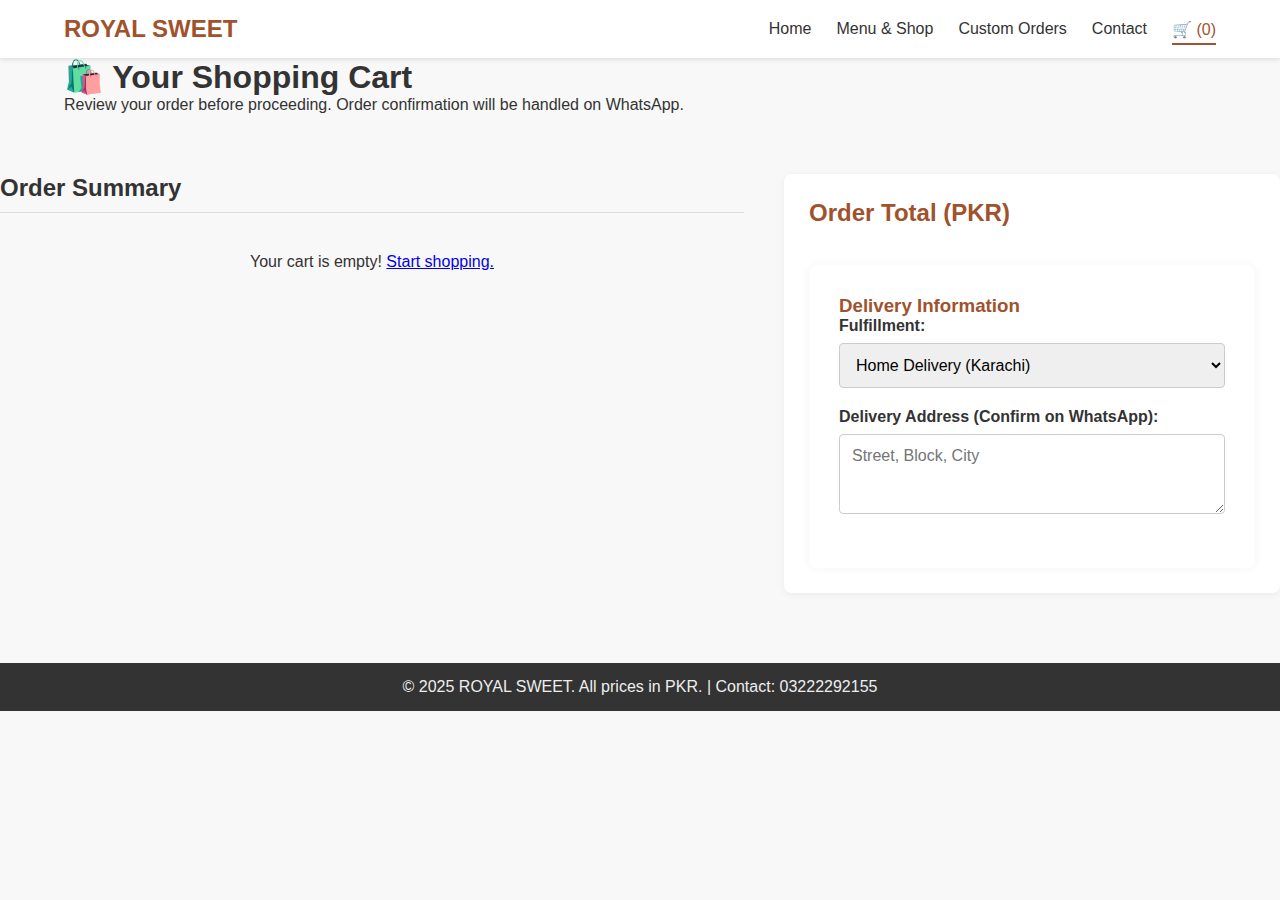
<file: Bakery App/cart.html>
<!DOCTYPE html>
<html lang="en">
<head>
    <meta charset="UTF-8">
    <meta name="viewport" content="width=device-width, initial-scale=1.0">
    <title>Your Cart - ROYAL SWEET</title>
    <link rel="stylesheet" href="style.css">
</head>
<body>
    <header>
        <nav>
            <div class="logo">ROYAL SWEET</div>
            <ul>
                <li><a href="index.html">Home</a></li>
                <li><a href="menu.html">Menu & Shop</a></li>
                <li><a href="custom.html">Custom Orders</a></li>
                <li><a href="contact.html">Contact</a></li>
                <li><a href="cart.html" class="active cart-link">🛒 (0)</a></li>
            </ul>
        </nav>
    </header>

    <section class="cart-hero container">
        <h1>🛍️ Your Shopping Cart</h1>
        <p>Review your order before proceeding. Order confirmation will be handled on WhatsApp.</p>
    </section>

    <section class="checkout-layout container">
        
        <div class="cart-items-list">
            <h2>Order Summary</h2>
        </div>
        
        <div class="checkout-summary">
            <h2>Order Total (PKR)</h2>
            <div class="summary-details">
            </div>
            
            <br>
            <form action="#" method="POST" class="custom-form">
                <h3>Delivery Information</h3>
                <div class="form-group">
                    <label for="option">Fulfillment:</label>
                    <select id="option" name="fulfillment_option">
                        <option value="delivery">Home Delivery (Karachi)</option>
                        <option value="pickup">Self Pick-up (Store)</option>
                    </select>
                </div>
                <div class="form-group">
                    <label for="address">Delivery Address (Confirm on WhatsApp):</label>
                    <textarea id="address" name="delivery_address" rows="3" required placeholder="Street, Block, City"></textarea>
                </div>
                
                <button type="submit" class="btn primary-btn large-btn">Order via WhatsApp (PKR Total)</button>
            </form>
        </div>
    </section>

    <footer>
        <p>&copy; 2025 ROYAL SWEET. All prices in PKR. | Contact: 03222292155</p>
    </footer>
    <script src="app.js" defer></script>
</body>
</html>
</file>
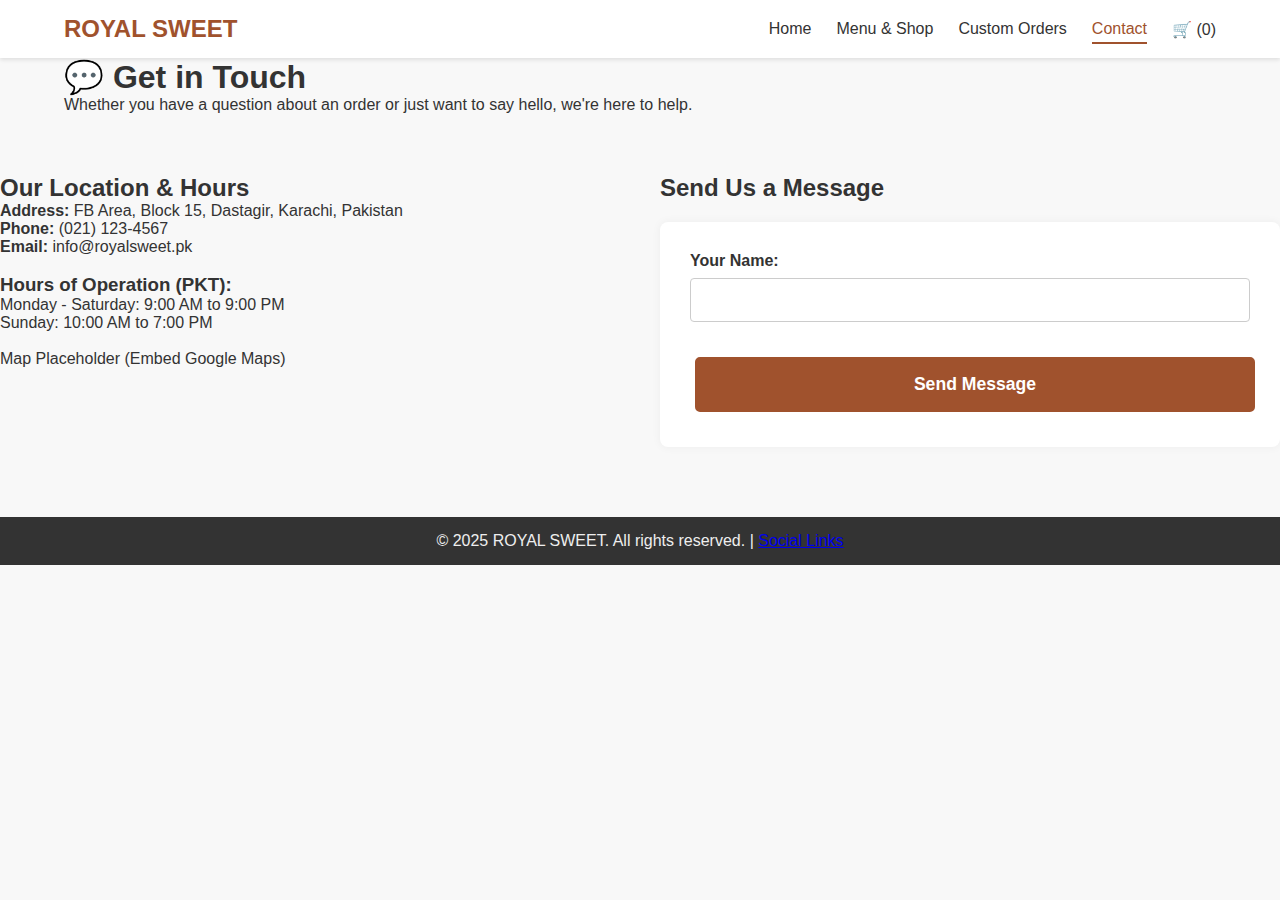
<file: Bakery App/contact.html>
<!DOCTYPE html>
<html lang="en">
<head>
    <meta charset="UTF-8">
    <meta name="viewport" content="width=device-width, initial-scale=1.0">
    <title>Contact Us - ROYAL SWEET</title>
    <link rel="stylesheet" href="style.css">
</head>
<body>
    <header>
        <nav>
            <div class="logo">ROYAL SWEET</div>
            <ul>
                <li><a href="index.html">Home</a></li>
                <li><a href="menu.html">Menu & Shop</a></li>
                <li><a href="custom.html">Custom Orders</a></li>
                <li><a href="contact.html" class="active">Contact</a></li>
                <li><a href="cart.html" class="cart-link">🛒 (0)</a></li>
            </ul>
        </nav>
    </header>
    
    <section class="contact-hero container">
        <h1>💬 Get in Touch</h1>
        <p>Whether you have a question about an order or just want to say hello, we're here to help.</p>
    </section>

    <section class="contact-details container">
        <div class="contact-info">
            <h2>Our Location & Hours</h2>
            <p><strong>Address:</strong> FB Area, Block 15, Dastagir, Karachi, Pakistan</p>
            <p><strong>Phone:</strong> (021) 123-4567</p>
            <p><strong>Email:</strong> info@royalsweet.pk</p>
            <br>
            <h3>Hours of Operation (PKT):</h3>
            <ul>
                <li>Monday - Saturday: 9:00 AM to 9:00 PM</li>
                <li>Sunday: 10:00 AM to 7:00 PM</li>
            </ul>
            
            <br>
            <div class="map-placeholder">
                
                <p>Map Placeholder (Embed Google Maps)</p>
            </div>
        </div>

        <div class="contact-form-area">
            <h2>Send Us a Message</h2>
            <form action="/submit-contact" method="POST" class="custom-form">
                <div class="form-group">
                    <label for="name">Your Name:</label>
                    <input type="text" id="name" name="name" required>
                </div>
                <button type="submit" class="btn primary-btn large-btn">Send Message</button>
            </form>
        </div>
    </section>

    <footer>
        <p>&copy; 2025 ROYAL SWEET. All rights reserved. | <a href="#">Social Links</a></p>
    </footer>
    <script src="app.js" defer></script>
</body>
</html>
</file>
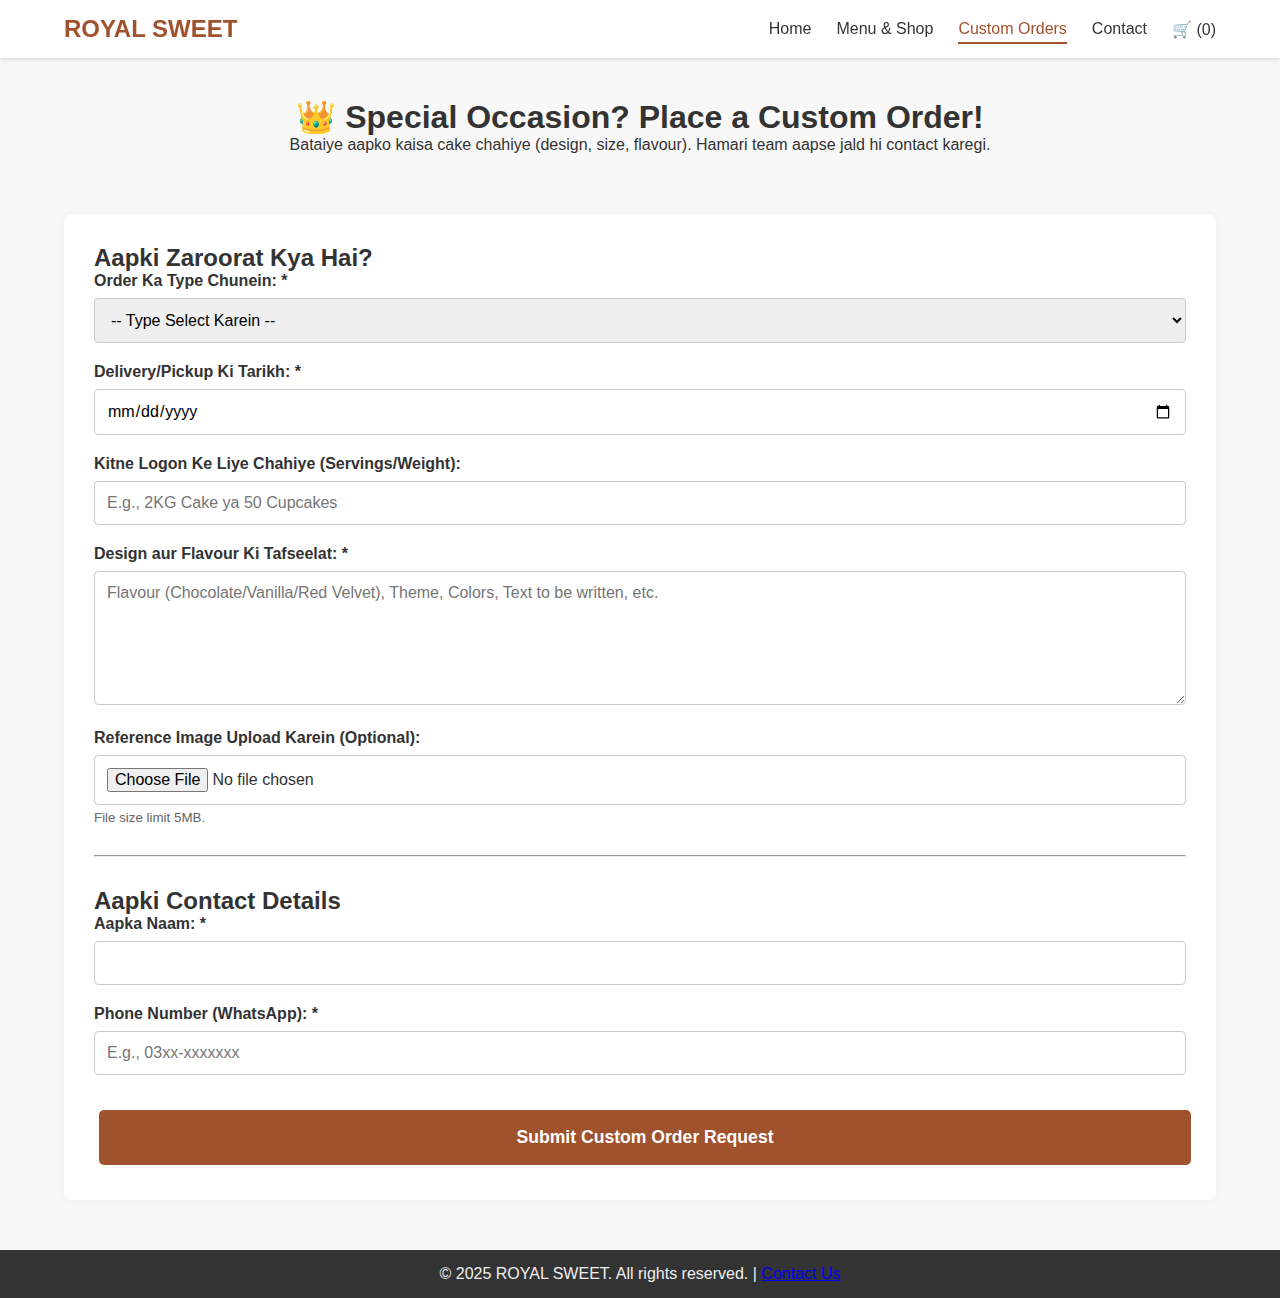
<file: Bakery App/custom.html>
<!DOCTYPE html>
<html lang="en">
<head>
    <meta charset="UTF-8">
    <meta name="viewport" content="width=device-width, initial-scale=1.0">
    <title>Custom Orders - ROYAL SWEET</title>
    <link rel="stylesheet" href="style.css">
</head>
<body>
    <header>
        <nav>
            <div class="logo">ROYAL SWEET</div>
            <ul>
                <li><a href="index.html">Home</a></li>
                <li><a href="menu.html">Menu & Shop</a></li>
                <li><a href="custom.html" class="active">Custom Orders</a></li>
                <li><a href="contact.html">Contact</a></li>
                <li><a href="cart.html" class="cart-link">🛒 (0)</a></li>
            </ul>
        </nav>
    </header>
    
    <section class="custom-order-hero container" style="text-align: center; padding: 40px 0;">
        <h1>👑 Special Occasion? Place a Custom Order!</h1>
        <p>Bataiye aapko kaisa cake chahiye (design, size, flavour). Hamari team aapse jald hi contact karegi.</p>
    </section>

    <section class="custom-form-section container">
        <form action="#" class="custom-form" onsubmit="alert('Aapki Custom Order ki request mil gayi hai! Hum jald hi aapse contact karenge.'); return false;">
            
            <h2>Aapki Zaroorat Kya Hai?</h2>
            
            <div class="form-group">
                <label for="order-type">Order Ka Type Chunein: *</label>
                <select id="order-type" name="order_type" required>
                    <option value="">-- Type Select Karein --</option>
                    <option value="cake">Custom Cake (Birthday, Wedding, etc.)</option>
                    <option value="cupcakes">Custom Cupcakes/Desserts</option>
                    <option value="bulk">Bulk Order (Large Quantity)</option>
                    <option value="other">Doosra (Other)</option>
                </select>
            </div>

            <div class="form-group">
                <label for="date">Delivery/Pickup Ki Tarikh: *</label>
                <input type="date" id="date" name="required_date" required min="2025-01-01"> </div>

            <div class="form-group">
                <label for="servings">Kitne Logon Ke Liye Chahiye (Servings/Weight):</label>
                <input type="text" id="servings" name="servings" placeholder="E.g., 2KG Cake ya 50 Cupcakes">
            </div>

            <div class="form-group">
                <label for="details">Design aur Flavour Ki Tafseelat: *</label>
                <textarea id="details" name="details" rows="6" required placeholder="Flavour (Chocolate/Vanilla/Red Velvet), Theme, Colors, Text to be written, etc."></textarea>
            </div>

            <div class="form-group">
                <label for="file">Reference Image Upload Karein (Optional):</label>
                <input type="file" id="file" name="reference_image" accept="image/*">
                <small style="color: #666; display: block; margin-top: 5px;">File size limit 5MB.</small>
            </div>
            
            <hr style="margin: 30px 0;">
            
            <h2>Aapki Contact Details</h2>
            
            <div class="form-group">
                <label for="name">Aapka Naam: *</label>
                <input type="text" id="name" name="customer_name" required>
            </div>
            
            <div class="form-group">
                <label for="phone">Phone Number (WhatsApp): *</label>
                <input type="text" id="phone" name="customer_phone" required placeholder="E.g., 03xx-xxxxxxx">
            </div>

            <button type="submit" class="btn primary-btn large-btn">Submit Custom Order Request</button>
        </form>
    </section>

    <footer>
        <p>&copy; 2025 ROYAL SWEET. All rights reserved. | <a href="contact.html">Contact Us</a></p>
    </footer>
    <script src="app.js" defer></script>
</body>
</html>
</file>
<file: Bakery App/style.css>
/* Basic Reset */
    * {
        margin: 0;
        padding: 0;
        box-sizing: border-box;
        font-family: 'Segoe UI', Tahoma, Geneva, Verdana, sans-serif;
    }

    body {
        background-color: #f8f8f8;
        color: #333;
    }

    /* --- Layout & Utilities --- */
    .container {
        max-width: 100%;
        margin: 0 auto;
        padding: 0 5%;
    }

    /* --- Header & Navigation --- */
    header {
        background-color: #fff;
        box-shadow: 0 2px 4px rgba(0, 0, 0, 0.1);
        padding: 15px 5%;
        position: sticky; 
        top: 0;
        z-index: 1000;
    }

    nav {
        display: flex;
        flex-wrap: wrap;
        justify-content: space-between;
        align-items: center;
    }

    .logo {
        font-size: 1.5em;
        font-weight: bold;
        color: #a0522d; /* Sienna Brown */
    }

    nav ul {
        list-style: none;
        display: flex;
    }

    nav ul li {
        margin-left: 25px;
    }

    nav ul a {
        text-decoration: none;
        color: #333;
        font-weight: 500;
        transition: color 0.3s;
        padding: 5px 0;
    }

    nav ul a.active, nav ul a:hover {
        color: #a0522d;
        border-bottom: 2px solid #a0522d;
    }

    /* --- Buttons --- */
    .btn {
        padding: 10px 20px;
        border-radius: 5px;
        text-decoration: none;
        font-weight: bold;
        display: inline-block;
        margin: 5px;
        cursor: pointer;
        transition: transform 0.2s, background-color 0.2s;
    }

    .primary-btn {
        background-color: #a0522d;
        color: white;
        border: 2px solid #a0522d;
    }

    .secondary-btn {
        background-color: transparent;
        color: #a0522d;
        border: 2px solid #a0522d;
    }

    .btn:hover {
        transform: scale(1.03);
    }

    .large-btn {
        width: 100%;
        padding: 15px;
        margin-top: 15px;
        font-size: 1.1em;
    }
    
    /* --- Product Cards & Grid --- */
    .best-sellers, .products {
        padding: 40px 5%;
        text-align: center;
    }

    .best-sellers h2, .category-title h3, .shop-header h1 {
        font-size: 2em;
        margin-bottom: 30px;
        color: #a0522d;
        text-align: center;
        border-bottom: 2px solid #e0e0e0;
        padding-bottom: 10px;
    }
    .category-title h3 {
        text-align: left;
        font-size: 1.8em;
    }


    .products-grid {
        display: grid;
        grid-template-columns: repeat(auto-fit, minmax(280px, 1fr)); 
        gap: 30px;
        margin-bottom: 40px;
    }

    .product-card {
        position: relative;
        overflow: hidden;
        background: #fff;
        border: 1px solid #e0e0e0;
        border-radius: 8px;
        padding: 20px;
        text-align: center;
        box-shadow: 0 4px 10px rgba(0, 0, 0, 0.05);
        transition: box-shadow 0.3s;
    }
    .product-card:hover {
        box-shadow: 0 8px 15px rgba(0, 0, 0, 0.1);
    }
    
    .product-card img {
        width: 100%;
        height: 180px; 
        object-fit: cover;
        border-radius: 4px;
        margin-bottom: 15px;
    }

    .product-id-tag {
        position: absolute;
        top: 0;
        right: 0;
        background: #5a5a5a;
        color: white;
        padding: 5px 10px;
        font-size: 0.8em;
        border-bottom-left-radius: 8px;
        font-weight: bold;
    }

    .price {
        font-size: 1.3em;
        color: #a0522d;
        font-weight: bold;
        margin-bottom: 15px;
    }
    .description {
        font-size: 0.9em;
        color: #666;
        margin-bottom: 10px;
        min-height: 35px;
    }
    
    .add-to-cart {
        background-color: #4CAF50;
        color: white;
        border: none;
        padding: 10px 20px;
        border-radius: 4px;
        cursor: pointer;
        transition: background-color 0.2s;
    }
    .add-to-cart:hover {
        background-color: #45a049;
    }

    /* --- Form Styling --- */
    .custom-form {
        background: #fff;
        padding: 30px;
        border-radius: 8px;
        box-shadow: 0 0 10px rgba(0,0,0,0.05);
        margin-top: 20px;
        text-align: left;
    }
    .form-group {
        margin-bottom: 20px;
    }

    .form-group label {
        display: block;
        font-weight: bold;
        margin-bottom: 8px;
        color: #333;
    }

    .custom-form input[type="text"],
    .custom-form input[type="date"],
    .custom-form input[type="email"],
    .custom-form select,
    .custom-form textarea,
    .custom-form input[type="file"] {
        width: 100%;
        padding: 12px;
        border: 1px solid #ccc;
        border-radius: 4px;
        font-size: 1em;
    }

    /* --- Contact & Cart Layout --- */
    .contact-details, .checkout-layout {
        display: grid;
        gap: 40px;
        margin-top: 40px;
        padding: 20px 0;
        align-items: start;
    }

    .contact-details {
        grid-template-columns: 1fr 1fr;
    }
    .checkout-layout {
        grid-template-columns: 1.5fr 1fr;
    }

    /* --- Cart Items --- */
    .cart-items-list h2 {
        text-align: left;
        color: #333;
        margin-bottom: 20px;
        border-bottom: 1px solid #ddd;
        padding-bottom: 10px;
    }

    .cart-item {
        display: flex;
        justify-content: space-between;
        align-items: center;
        padding: 15px 0;
        border-bottom: 1px dashed #eee;
    }

    .item-controls input {
        width: 60px; 
        text-align: center;
        padding: 8px;
        border: 1px solid #ccc;
        border-radius: 4px;
        margin-right: 10px;
    }
    .remove-btn {
        background: #dc3545;
        color: white;
        border: none;
        padding: 6px 10px;
        border-radius: 4px;
        cursor: pointer;
        font-size: 0.9em;
    }

    /* --- Checkout Summary --- */
    .checkout-summary {
        background: #fff;
        padding: 25px;
        border-radius: 8px;
        box-shadow: 0 2px 8px rgba(0, 0, 0, 0.05);
        height: fit-content;
    }
    .summary-details p, .summary-details span {
        display: flex;
        justify-content: space-between;
        margin-bottom: 8px;
        font-size: 1.05em;
    }
    .summary-details .total {
        font-weight: bold;
        font-size: 1.3em;
        color: #a0522d;
        border-top: 2px solid #ddd;
        padding-top: 10px;
        margin-top: 10px;
    }
    .checkout-summary h2, .checkout-summary h3 {
        color: #a0522d;
    }
    
    /* --- Footer --- */
    footer {
        background-color: #333;
        color: #eee;
        text-align: center;
        padding: 15px;
        margin-top: 50px;
    }

    /* --- Responsiveness --- */
    @media (max-width: 768px) {
        .contact-details, .checkout-layout {
            grid-template-columns: 1fr;
        }
    }
</file>
